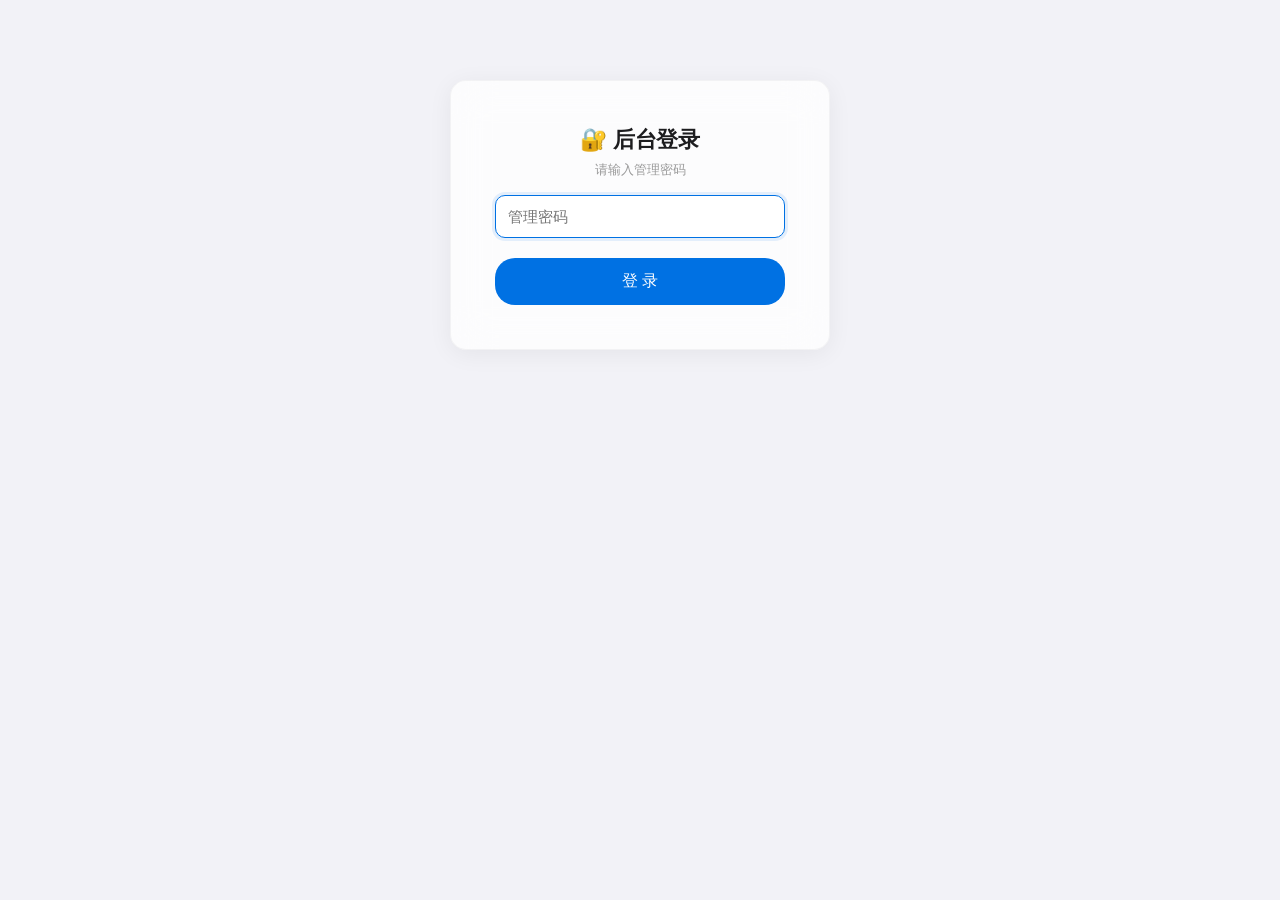
<file: templates/admin.html>
<!DOCTYPE html>
<html lang="zh-CN">
<head>
    <meta charset="UTF-8">
    <meta name="viewport" content="width=device-width, initial-scale=1.0">
    <title>后台管理 - 爱发电收款</title>
    <style>
        * { margin:0; padding:0; box-sizing:border-box; }
        body { font-family: -apple-system, BlinkMacSystemFont, "SF Pro Display", "PingFang SC", "Microsoft YaHei", sans-serif; background:#f2f2f7; color:#1d1d1f; -webkit-font-smoothing:antialiased; }
        h1 { font-size:26px; font-weight:700; letter-spacing:-0.3px; margin-bottom:4px; }
        .subtitle { color:#6e6e73; font-size:14px; margin-bottom:32px; }

        .section { background:rgba(255,255,255,0.78); backdrop-filter:blur(20px); -webkit-backdrop-filter:blur(20px); border-radius:14px; margin-bottom:20px; box-shadow:0 1px 3px rgba(0,0,0,0.04),0 1px 2px rgba(0,0,0,0.06); overflow:hidden; border:1px solid rgba(0,0,0,0.04); }
        .section-head { padding:16px 24px; cursor:pointer; user-select:none; display:flex; align-items:center; justify-content:space-between; transition:background 0.15s; }
        .section-head:hover { background:rgba(0,0,0,0.02); }
        .section-head h2 { font-size:16px; font-weight:600; margin:0; letter-spacing:-0.1px; }
        .section-head .arrow { font-size:14px; color:#aeaeb2; transition:transform 0.2s; }
        .section-head.collapsed .arrow { transform:rotate(-90deg); }
        .section-body { padding:0 24px 20px; }
        .section-body.collapsed { display:none; }

        .form-row { display:flex; align-items:center; margin-bottom:12px; gap:10px; }
        .form-row label { width:130px; text-align:right; font-size:13px; color:#6e6e73; flex-shrink:0; font-weight:500; }
        .form-row input, .form-row textarea { flex:1; padding:9px 12px; border:1px solid #d2d2d7; border-radius:8px; font-size:14px; background:#fff; transition:border-color 0.15s; }
        .form-row textarea { resize:vertical; min-height:40px; font-family:inherit; }
        .form-row input:focus, .form-row textarea:focus { border-color:#0071e3; outline:none; box-shadow:0 0 0 3px rgba(0,113,227,0.1); }

        .product-block { border:1px solid rgba(0,0,0,0.06); border-radius:12px; margin-bottom:10px; overflow:hidden; background:rgba(255,255,255,0.6); transition:all 0.2s; }
        .product-block.drag-over { border-color:#0071e3; box-shadow:0 0 0 3px rgba(0,113,227,0.08); }
        .product-block.dragging { opacity:0.5; }
        .product-head { display:flex; align-items:center; gap:10px; padding:12px 16px; cursor:pointer; user-select:none; transition:background 0.15s; }
        .product-head:hover { background:rgba(0,0,0,0.02); }
        .product-head .drag-handle { color:#aeaeb2; cursor:grab; font-size:16px; padding:0 2px; }
        .product-head .drag-handle:active { cursor:grabbing; }
        .product-head .arrow { font-size:12px; color:#aeaeb2; transition:transform 0.2s; }
        .product-head.collapsed .arrow { transform:rotate(-90deg); }
        .product-head input { flex:1; padding:7px 10px; border:1px solid #d2d2d7; border-radius:8px; font-size:14px; font-weight:500; background:#fff; }
        .product-head input:focus { border-color:#0071e3; outline:none; box-shadow:0 0 0 3px rgba(0,113,227,0.1); }
        .product-head .btn-group { display:flex; gap:4px; flex-shrink:0; }
        .product-body { padding:4px 16px 16px; }
        .product-body.collapsed { display:none; }

        .product-desc { margin-bottom:10px; }
        .product-desc textarea { width:100%; padding:7px 10px; border:1px solid #d2d2d7; border-radius:8px; font-size:13px; resize:vertical; min-height:32px; font-family:inherit; background:#fff; }
        .product-desc textarea:focus { border-color:#0071e3; outline:none; box-shadow:0 0 0 3px rgba(0,113,227,0.1); }

        .plan-row { display:flex; align-items:center; gap:8px; margin-bottom:6px; padding:8px 12px; background:#fff; border:1px solid rgba(0,0,0,0.05); border-radius:10px; transition:all 0.15s; }
        .plan-row.drag-over { border-color:#0071e3; background:rgba(0,113,227,0.03); }
        .plan-row.dragging { opacity:0.5; }
        .plan-row .drag-handle { color:#aeaeb2; cursor:grab; font-size:14px; padding:0 2px; }
        .plan-row input { padding:5px 8px; border:1px solid #d2d2d7; border-radius:6px; font-size:13px; background:#fff; }
        .plan-row input:focus { border-color:#0071e3; outline:none; box-shadow:0 0 0 2px rgba(0,113,227,0.1); }
        .plan-row input.months { width:70px; }
        .plan-row input.price { width:90px; }
        .plan-row .plan-label { font-size:12px; color:#6e6e73; min-width:45px; }
        .plan-row .plan-label.special { color:#34c759; font-weight:600; }
        .plan-row input[type=number] { -moz-appearance:textfield; }
        .plan-row input[type=number]::-webkit-outer-spin-button,
        .plan-row input[type=number]::-webkit-inner-spin-button { -webkit-appearance:none; margin:0; }

        /* 套餐卡片网格 */
        .plans-grid {
            display: grid;
            grid-template-columns: repeat(auto-fill, minmax(160px, 1fr));
            gap: 8px;
        }
        .plan-card-admin {
            background: #fff;
            border: 1px solid rgba(0,0,0,0.05);
            border-radius: 10px;
            padding: 10px;
            position: relative;
            transition: all 0.15s;
        }
        .plan-card-admin.drag-over { border-color:#0071e3; background:rgba(0,113,227,0.03); }
        .plan-card-admin .drag-handle {
            position: absolute; top: 6px; left: 8px;
            color: #aeaeb2; cursor: grab; font-size: 13px;
        }
        .plan-card-del {
            position: absolute; top: 6px; right: 6px;
            border: none; background: none; color: #ccc; cursor: pointer;
            font-size: 16px; line-height: 1; padding: 0 4px;
        }
        .plan-card-del:hover { color: #ff3b30; }
        .plan-card-row {
            display: flex; align-items: center; gap: 6px;
            margin-bottom: 4px;
        }
        .plan-card-row label {
            font-size: 11px; color: #aeaeb2; width: 22px; text-align: right; flex-shrink: 0;
        }
        .plan-card-row input {
            flex: 1; padding: 4px 6px; border: 1px solid #d2d2d7; border-radius: 5px;
            font-size: 13px; background: #fff; min-width: 0;
        }
        .plan-card-row input:focus { border-color:#0071e3; outline:none; box-shadow:0 0 0 2px rgba(0,113,227,0.1); }
        .plan-card-row input[type=number] { -moz-appearance:textfield; }
        .plan-card-row input[type=number]::-webkit-outer-spin-button,
        .plan-card-row input[type=number]::-webkit-inner-spin-button { -webkit-appearance:none; margin:0; }
        .add-plan-row input[type=number] { -moz-appearance:textfield; }
        .add-plan-row input[type=number]::-webkit-outer-spin-button,
        .add-plan-row input[type=number]::-webkit-inner-spin-button { -webkit-appearance:none; margin:0; }
        .plan-row input.months { width:70px; }
        .plan-row input.price { width:90px; }
        .plan-row .plan-label { font-size:12px; color:#6e6e73; min-width:45px; }
        .plan-row .plan-label.special { color:#34c759; font-weight:600; }

        .add-plan-row { margin-top:8px; display:flex; align-items:center; gap:8px; }
        .add-plan-row input { padding:5px 8px; border:1px solid #d2d2d7; border-radius:6px; font-size:13px; background:#fff; }
        .add-plan-row input.months { width:70px; }
        .add-plan-row input.price { width:90px; }

        .btn { padding:7px 18px; border:none; border-radius:20px; cursor:pointer; font-size:13px; font-weight:500; transition:all 0.15s; letter-spacing:-0.1px; }
        .btn-primary { background:#0071e3; color:#fff; }
        .btn-primary:hover { background:#0077ed; }
        .btn-danger { background:#fff; color:#ff3b30; border:1px solid rgba(255,59,48,0.2); }
        .btn-danger:hover { background:rgba(255,59,48,0.05); }
        .btn-sm { padding:5px 12px; font-size:12px; }
        .btn-success { background:#0071e3; color:#fff; font-size:16px; padding:13px 44px; }
        .btn-success:hover { background:#0077ed; }

        /* 容器 */
        .container {
            padding: 2.5%;
            margin: 0 auto;
        }

        /* 左右布局 */
        .admin-layout { display: flex; gap: 20px; align-items: flex-start; }
        .admin-left { width: 45%; flex-shrink: 0; }
        .admin-right { flex: 1; width: 50%; }
        .admin-left .form-row label { width: 110px; }
        @media (max-width: 850px) {
            .admin-layout { flex-direction: column; }
            .admin-left { width: 100%; }
            .admin-right { width: 100%; }
        }

        /* 右上保存按钮 */
        .save-top-btn {
            position: absolute; top: 28px; right: 2.5%;
            z-index: 10;
        }
        @keyframes savePop {
            0% { transform: scale(1); }
            50% { transform: scale(1.05); background: #34c759; color: #fff; }
            100% { transform: scale(1); }
        }
        .save-top-btn.saved {
            animation: savePop 0.5s ease;
            background: #34c759;
            pointer-events: none;
        }
        .msg { text-align:center; margin-top:12px; font-size:14px; display:none; }
        .msg.ok { color:#34c759; }
        .msg.err { color:#ff3b30; }

        .login-box { background:rgba(255,255,255,0.78); backdrop-filter:blur(20px); -webkit-backdrop-filter:blur(20px); border-radius:16px; padding:44px; max-width:380px; margin:80px auto; box-shadow:0 4px 24px rgba(0,0,0,0.06); text-align:center; border:1px solid rgba(0,0,0,0.04); }
        .login-box h2 { font-size:22px; margin-bottom:6px; font-weight:700; letter-spacing:-0.3px; }
        .login-box input { width:100%; padding:12px; border:1px solid #d2d2d7; border-radius:10px; font-size:15px; margin:16px 0; }
        .login-box input:focus { border-color:#0071e3; outline:none; box-shadow:0 0 0 3px rgba(0,113,227,0.1); }
        .login-box .btn { width:100%; padding:13px; font-size:16px; margin-top:4px; }

        /* 确认弹窗 */
        .toast-overlay {
            position: fixed; top: 0; left: 0; width: 100%; height: 100%;
            background: rgba(0,0,0,0.3); z-index: 9999;
            display: flex; align-items: center; justify-content: center;
            animation: fadeIn 0.15s;
        }
        @keyframes fadeIn { from { opacity: 0; } to { opacity: 1; } }
        .toast-box {
            background: rgba(255,255,255,0.96); backdrop-filter: blur(20px);
            -webkit-backdrop-filter: blur(20px);
            border-radius: 16px; padding: 24px; max-width: 360px; width: 90%;
            box-shadow: 0 8px 32px rgba(0,0,0,0.12); text-align: center;
        }
        .toast-box p { font-size: 15px; margin-bottom: 20px; color: #1d1d1f; }
        .toast-box .toast-btns { display: flex; gap: 10px; justify-content: center; }
    </style>
</head>
<body>
<div id="login-page" class="login-box">
    <h2>🔐 后台登录</h2>
    <p style="color:#999;font-size:13px;">请输入管理密码</p>
    <input type="password" id="login-pwd" placeholder="管理密码" autofocus>
    <button class="btn btn-primary" onclick="doLogin()">登 录</button>
    <div id="login-msg" class="msg"></div>
</div>

<div id="admin-page" class="container" style="display:none; position: relative;">
    <h1>⚙️ 后台管理</h1>
    <p class="subtitle">配置爱发电收款信息和管理商品</p>
    <button class="btn btn-success save-top-btn" onclick="saveConfig()">💾 保存配置</button>

    <div class="admin-layout">
        <!-- 左侧：设置 -->
        <div class="admin-left">
            <div class="section" id="sec-afdian">
                <div class="section-head collapsed" onclick="toggleSection('sec-afdian')">
                    <h2>🔑 爱发电配置</h2><span class="arrow">▼</span>
                </div>
                <div class="section-body collapsed">
                    <div class="form-row"><label>大号 user_id</label><input id="cfg-user-id" placeholder="收款方（创作者）的 user_id"></div>
                    <div class="form-row"><label>小号 auth_token</label><input id="cfg-auth-token" placeholder="启动后自动从 Quicker 获取" readonly style="background:#f5f5f5;"><button class="btn btn-primary btn-sm" onclick="refreshToken()" style="margin-left:6px;flex-shrink:0;">🔄</button></div>
                    <div class="form-row"><label>管理密码</label><input id="cfg-pwd" type="password" placeholder="修改管理密码（留空不修改）"></div>
                </div>
            </div>

            <div class="section" id="sec-quicker">
                <div class="section-head collapsed" onclick="toggleSection('sec-quicker')">
                    <h2>📲 Quicker</h2><span class="arrow">▼</span>
                </div>
                <div class="section-body collapsed">
                    <div class="form-row"><label>推送邮箱</label><input id="cfg-qk-touser" placeholder="Quicker 账号邮箱"></div>
                    <div class="form-row"><label>推送 Code</label><input id="cfg-qk-code" placeholder="长链接推送 code"></div>
                    <div class="form-row"><label>设备名</label><input id="cfg-qk-device" placeholder="可选"></div>
                    <div class="form-row"><label>动作名/ID</label><input id="cfg-qk-action" placeholder="Quicker 动作名称或ID"></div>
                </div>
            </div>

            <div class="section" id="sec-site">
                <div class="section-head collapsed" onclick="toggleSection('sec-site')">
                    <h2>🌐 站点设置</h2><span class="arrow">▼</span>
                </div>
                <div class="section-body collapsed">
                    <div class="form-row"><label>页头 Logo</label><input id="cfg-site-logo" placeholder="如：乐昂岚"></div>
                    <div class="form-row"><label>Logo 图标URL</label><input id="cfg-site-icon" placeholder="如：https://..."></div>
                    <div class="form-row"><label>导航链接</label><textarea id="cfg-site-nav" placeholder="每行：标签|URL&#10;如：帮助|https://help.com" style="flex:1;height:60px;font-size:13px;"></textarea></div>
                    <div class="form-row"><label>页脚文字</label><input id="cfg-site-footer" placeholder="如：by 乐昂岚"></div>
            <div class="form-row"><label>支付提示</label><textarea id="cfg-site-tips" placeholder="付款页面显示的提示信息（支持多行）" style="flex:1;height:60px;font-size:13px;"></textarea></div>
            <div class="form-row">
                <label>支付方式</label>
                <label style="width:auto;font-weight:400;font-size:13px;"><input type="checkbox" id="cfg-site-alipay" checked> 支付宝</label>
                <label style="width:auto;font-weight:400;font-size:13px;margin-left:16px;"><input type="checkbox" id="cfg-site-wechat" checked> 微信</label>
            </div>
                </div>
            </div>
        </div>

        <!-- 右侧：商品管理 -->
        <div class="admin-right">
            <div class="section">
                <div class="section-head" onclick="toggleSection('sec-products')" id="sec-products-head">
                    <h2>📦 商品管理</h2><span class="arrow">▼</span>
                </div>
                <div class="section-body" id="sec-products-body">
                    <div id="products-area"></div>
                    <button class="btn btn-primary" onclick="addProduct()" style="margin-top:10px;">+ 添加商品</button>
                </div>
            </div>
        </div>
    </div>
</div>

<script>
let PWD = '';
let config = null;
let collapsedProducts = {}; // { pi: true } 折叠状态

function toggleSection(id) {
    const sec = document.getElementById(id);
    const head = sec.querySelector('.section-head');
    const body = sec.querySelector('.section-body');
    head.classList.toggle('collapsed');
    body.classList.toggle('collapsed');
}

// ========== 登录 ==========

async function doLogin() {
    const pwd = document.getElementById('login-pwd').value;
    if (!pwd) return;
    try {
        const resp = await fetch('/admin/login', {
            method: 'POST', headers: {'Content-Type': 'application/json'},
            body: JSON.stringify({password: pwd}),
        });
        const data = await resp.json();
        if (data.ok) {
            PWD = pwd;
            sessionStorage.setItem('afd_admin_pwd', pwd);
            document.getElementById('login-page').style.display = 'none';
            document.getElementById('admin-page').style.display = 'block';
            loadConfig();
        } else {
            showLoginMsg(data.error || '密码错误', 'err');
        }
    } catch (e) { showLoginMsg('网络错误: ' + e.message, 'err'); }
}

function showLoginMsg(text, type) {
    const el = document.getElementById('login-msg');
    el.textContent = text; el.className = 'msg ' + (type || 'err'); el.style.display = 'block';
}

(function() {
    const saved = sessionStorage.getItem('afd_admin_pwd');
    if (saved) { PWD = saved; document.getElementById('login-page').style.display = 'none'; document.getElementById('admin-page').style.display = 'block'; loadConfig(); }
})();

document.getElementById('login-pwd').addEventListener('keydown', function(e) { if (e.key === 'Enter') doLogin(); });

// ========== 管理 ==========

async function loadConfig() {
    try {
        const resp = await fetch('/admin/config?pwd=' + encodeURIComponent(PWD));
        if (resp.status === 403) { sessionStorage.removeItem('afd_admin_pwd'); location.reload(); return; }
        config = await resp.json();
        document.getElementById('cfg-user-id').value = config.creator_user_id || '';
        document.getElementById('cfg-auth-token').value = config.small_auth_token || '';
        document.getElementById('cfg-pwd').value = '';
        var qk = config.quicker || {};
        document.getElementById('cfg-qk-touser').value = qk.toUser || '';
        document.getElementById('cfg-qk-code').value = qk.code || '';
        document.getElementById('cfg-qk-device').value = qk.toDevice || '';
        document.getElementById('cfg-qk-action').value = qk.action || '';
        // 站点配置
        var site = config.site || {};
        document.getElementById('cfg-site-logo').value = site.header_logo || '';
        document.getElementById('cfg-site-icon').value = site.header_icon_url || '';
        document.getElementById('cfg-site-footer').value = site.footer_text || '';
        document.getElementById('cfg-site-tips').value = site.pay_tips || '';
        document.getElementById('cfg-site-alipay').checked = site.alipay_enabled !== false;
        document.getElementById('cfg-site-wechat').checked = site.wechat_enabled !== false;
        var navLines = (site.header_nav || []).map(function(l) { return l.label + '|' + l.url; });
        document.getElementById('cfg-site-nav').value = navLines.join('\n');
        renderProducts();
    } catch (e) { showMsg('加载配置失败: ' + e.message, 'err'); }
}

function renderProducts() {
    const area = document.getElementById('products-area');
    if (!config.products || config.products.length === 0) {
        area.innerHTML = '<p style="color:#999;text-align:center;padding:20px;">暂无商品，点击下方按钮添加</p>';
        return;
    }
    area.innerHTML = config.products.map((product, pi) => {
        const pid = 'prod-' + pi;
        const isCollapsed = collapsedProducts[pi] !== undefined ? collapsedProducts[pi] : true;
        return `<div class="product-block" id="${pid}"
                 ondragover="onDragOver(event)"
                 ondrop="onDrop(event, ${pi}, 'product')">
            <div class="product-head${isCollapsed ? ' collapsed' : ''}" onclick="toggleProduct(${pi})">
                <span class="drag-handle" draggable="true"
                      ondragstart="onDragStart(event, ${pi}, 'product')"
                      ondragend="onDragEnd(event)">⠿</span>
                <span class="arrow">▶</span>
                <input value="${escHtml(product.name)}" placeholder="商品名称"
                       onchange="updateProductField(${pi}, 'name', this.value)"
                       onclick="event.stopPropagation()">
                <span class="btn-group">
                    <button class="btn btn-primary btn-sm" onclick="event.stopPropagation();addPlan(${pi})">+套餐</button>
                    <button class="btn btn-danger btn-sm" onclick="event.stopPropagation();removeProduct(${pi})">删除</button>
                </span>
            </div>
            <div class="product-body${isCollapsed ? ' collapsed' : ''}">
                <div class="product-desc">
                    <textarea placeholder="商品说明（可选）"
                              onchange="updateProductField(${pi}, 'description', this.value)">${escHtml(product.description || '')}</textarea>
                </div>
                <div style="margin-bottom:10px;">
                    <input placeholder="商品链接（可选，如 https://...）" style="width:100%;padding:7px 10px;border:1px solid #d2d2d7;border-radius:8px;font-size:13px;"
                           value="${escHtml(product.url || '')}"
                           onchange="updateProductField(${pi}, 'url', this.value)">
                </div>
                <div class="plans-grid" id="plans-${pi}">
                    ${(product.plans || []).map((plan, mi) => `
                        <div class="plan-card-admin"
                             ondragover="onDragOver(event)"
                             ondrop="onPlanDrop(event, ${pi}, ${mi})">
                            <span class="drag-handle" draggable="true"
                                  ondragstart="onPlanDragStart(event, ${pi}, ${mi})"
                                  ondragend="onDragEnd(event)">⠿</span>
                            <button class="plan-card-del" onclick="removePlan(${pi}, ${mi})">×</button>
                            <div class="plan-card-row"><label>数量</label><input class="months" type="number" value="${plan.number || 1}" min="1" onchange="updatePlan(${pi}, ${mi}, 'number', parseInt(this.value)||1)"></div>
                            <div class="plan-card-row"><label>单位</label><input class="unit-inp" type="text" value="${escHtml(plan.unit || '月')}" placeholder="单位" onchange="updatePlan(${pi}, ${mi}, 'unit', this.value)"></div>
                            <div class="plan-card-row"><label>¥</label><input class="price" type="number" value="${plan.price}" min="5" onchange="updatePlan(${pi}, ${mi}, 'price', parseFloat(this.value)||0)"></div>
                        </div>
                    `).join('')}
                </div>
                <div class="add-plan-row">
                    <input class="months" id="new-months-${pi}" type="number" min="1" placeholder="数量">
                    <input id="new-unit-${pi}" type="text" placeholder="单位">
                    <span>¥</span>
                    <input class="price" id="new-price-${pi}" type="number" min="5" placeholder="价格">
                    <button class="btn btn-primary btn-sm" onclick="addPlan(${pi})">+ 添加</button>
                </div>
            </div>
        </div>`;
    }).join('');
}

function escHtml(s) { return s.replace(/&/g,'&amp;').replace(/</g,'&lt;').replace(/>/g,'&gt;').replace(/"/g,'&quot;'); }

function toggleProduct(pi) {
    var cur = collapsedProducts[pi] !== undefined ? collapsedProducts[pi] : true;
    collapsedProducts[pi] = !cur;
    renderProducts();
}

// ========== 字段更新 ==========

function updateProductField(pi, field, value) { config.products[pi][field] = value; }
function updatePlan(pi, mi, field, value) { config.products[pi].plans[mi][field] = value; renderProducts(); }

// ========== 添加/删除 ==========

function addProduct() {
    config.products = config.products || [];
    config.products.push({ name: '新商品', description: '', plans: [] });
    collapsedProducts[config.products.length - 1] = false;  // 新商品展开
    renderProducts();
}

function removeProduct(pi) {
    showConfirm('确定删除「' + (config.products[pi].name || '') + '」吗？', function() {
        config.products.splice(pi, 1);
        delete collapsedProducts[pi];
        renderProducts();
    });
}

function addPlan(pi) {
    const number = parseInt(document.getElementById('new-months-' + pi).value) || 1;
    const unit = document.getElementById('new-unit-' + pi).value.trim() || '月';
    const price = parseFloat(document.getElementById('new-price-' + pi).value) || 0;
    if (number < 1) { alert('数量必须大于0'); return; }
    if (price < 5) { alert('价格不能低于5元'); return; }
    config.products[pi].plans.push({ number, unit, price });
    collapsedProducts[pi] = false;
    renderProducts();
    setTimeout(() => {
        var inp = document.getElementById('new-months-' + pi);
        if (inp) inp.focus();
    }, 100);
}

function removePlan(pi, mi) {
    config.products[pi].plans.splice(mi, 1);
    renderProducts();
}

// ========== 拖拽排序 ==========

let dragType = null;
let dragIndex = null;
let dragPlanPi = null;

function onDragStart(e, index, type) {
    dragType = type; dragIndex = index;
    e.target.closest('.product-block, .plan-row')?.classList.add('dragging');
    e.dataTransfer.effectAllowed = 'move';
    e.dataTransfer.setData('text/plain', '');
}

function onPlanDragStart(e, pi, mi) {
    dragType = 'plan'; dragPlanPi = pi; dragIndex = mi;
    e.target.closest('.plan-card-admin')?.classList.add('dragging');
    e.dataTransfer.effectAllowed = 'move';
    e.dataTransfer.setData('text/plain', '');
    e.stopPropagation();
}

function onDragOver(e) {
    e.preventDefault();
    e.dataTransfer.dropEffect = 'move';
}

function onDragEnd(e) {
    document.querySelectorAll('.dragging, .drag-over').forEach(el => {
        el.classList.remove('dragging', 'drag-over');
    });
}

function onDrop(e, toIndex, type) {
    e.preventDefault();
    if (dragType !== type) return;
    if (dragIndex === toIndex) return;

    if (type === 'product') {
        const item = config.products.splice(dragIndex, 1)[0];
        config.products.splice(toIndex, 0, item);
        // 同步折叠状态
        const newCollapsed = {};
        Object.keys(collapsedProducts).forEach(k => {
            let idx = parseInt(k);
            if (idx === dragIndex) idx = toIndex;
            else if (dragIndex < toIndex && idx > dragIndex && idx <= toIndex) idx--;
            else if (dragIndex > toIndex && idx >= toIndex && idx < dragIndex) idx++;
            newCollapsed[idx] = true;
        });
        collapsedProducts = newCollapsed;
        renderProducts();
    }
}

function onPlanDrop(e, pi, toMi) {
    e.preventDefault(); e.stopPropagation();
    if (dragType !== 'plan' || dragPlanPi !== pi) return;
    if (dragIndex === toMi) return;

    const plans = config.products[pi].plans;
    const item = plans.splice(dragIndex, 1)[0];
    plans.splice(toMi, 0, item);
    renderProducts();
}

// ========== 保存 ==========

async function saveConfig() {
    config.creator_user_id = document.getElementById('cfg-user-id').value.trim();
    if (!config.creator_user_id) { showMsg('请填写大号 user_id', 'err'); return; }

    config.quicker = config.quicker || {};
    config.quicker.toUser = document.getElementById('cfg-qk-touser').value.trim();
    config.quicker.code = document.getElementById('cfg-qk-code').value.trim();
    config.quicker.toDevice = document.getElementById('cfg-qk-device').value.trim();
    config.quicker.action = document.getElementById('cfg-qk-action').value.trim();

    // 站点配置
    config.site = {};
    config.site.header_logo = document.getElementById('cfg-site-logo').value.trim();
    config.site.header_icon_url = document.getElementById('cfg-site-icon').value.trim();
    config.site.footer_text = document.getElementById('cfg-site-footer').value.trim();
    config.site.pay_tips = document.getElementById('cfg-site-tips').value.trim();
    config.site.alipay_enabled = document.getElementById('cfg-site-alipay').checked;
    config.site.wechat_enabled = document.getElementById('cfg-site-wechat').checked;
    var navRaw = document.getElementById('cfg-site-nav').value.trim();
    config.site.header_nav = [];
    if (navRaw) {
        navRaw.split('\n').forEach(function(line) {
            var parts = line.trim().split('|');
            if (parts.length >= 2 && parts[1]) {
                config.site.header_nav.push({ label: parts[0].trim(), url: parts[1].trim() });
            }
        });
    }

    var newPwd = document.getElementById('cfg-pwd').value.trim();
    if (newPwd) config.admin_password = newPwd;

    config._password = PWD;

    try {
        const resp = await fetch('/admin/save', {
            method: 'POST', headers: {'Content-Type': 'application/json'},
            body: JSON.stringify(config),
        });
        const data = await resp.json();
        if (data.ok) {
            const newPwd = document.getElementById('cfg-pwd').value.trim();
            if (newPwd) { PWD = newPwd; sessionStorage.setItem('afd_admin_pwd', newPwd); }
            var btn = document.querySelector('.save-top-btn');
            btn.classList.add('saved');
            btn.textContent = '✅ 已保存';
            setTimeout(function() { btn.classList.remove('saved'); btn.textContent = '💾 保存配置'; }, 2000);
            showMsg('✅ 配置已保存并生效', 'ok');
            document.getElementById('cfg-pwd').value = '';
        } else {
            showMsg('保存失败: ' + (data.error || ''), 'err');
        }
    } catch (e) { showMsg('保存失败: ' + e.message, 'err'); }
}

function showMsg(text, type) {
    var el = document.getElementById('msg-toast');
    if (!el) {
        el = document.createElement('div');
        el.id = 'msg-toast';
        el.style.cssText = 'position:fixed;bottom:24px;left:50%;transform:translateX(-50%);padding:10px 24px;border-radius:20px;font-size:14px;font-weight:500;z-index:9999;transition:all 0.3s;pointer-events:none;';
        document.body.appendChild(el);
    }
    el.textContent = text;
    el.style.background = type === 'err' ? '#ff3b30' : '#34c759';
    el.style.color = '#fff';
    el.style.opacity = '1';
    el.style.display = 'block';
    clearTimeout(el._timer);
    el._timer = setTimeout(function() { el.style.opacity = '0'; setTimeout(function() { el.style.display = 'none'; }, 300); }, 2000);
}

function showConfirm(text, onOk) {
    // 移除已有弹窗
    var existing = document.querySelector('.toast-overlay');
    if (existing) existing.remove();

    var overlay = document.createElement('div');
    overlay.className = 'toast-overlay';
    overlay.innerHTML = '<div class="toast-box"><p>' + text + '</p><div class="toast-btns"><button class="btn btn-danger" id="confirm-ok">删除</button><button class="btn btn-primary" id="confirm-cancel">取消</button></div></div>';
    document.body.appendChild(overlay);
    overlay.querySelector('#confirm-ok').onclick = function() { document.body.removeChild(overlay); onOk(); };
    overlay.querySelector('#confirm-cancel').onclick = function() { document.body.removeChild(overlay); };
    overlay.onclick = function(e) { if (e.target === overlay) document.body.removeChild(overlay); };
}

async function refreshToken() {
    showMsg('正在通过 Quicker 获取新 Token...', 'ok');
    try {
        const resp = await fetch('/admin/refresh-token', {
            method: 'POST', headers: {'Content-Type': 'application/json'},
            body: JSON.stringify({_password: PWD}),
        });
        const data = await resp.json();
        if (data.ok) {
            document.getElementById('cfg-auth-token').value = data.token;
            showMsg('✅ Token 已刷新', 'ok');
        } else {
            showMsg('刷新失败: ' + (data.error || ''), 'err');
        }
    } catch (e) { showMsg('刷新失败: ' + e.message, 'err'); }
}
</script>
</body>
</html>
</file>
